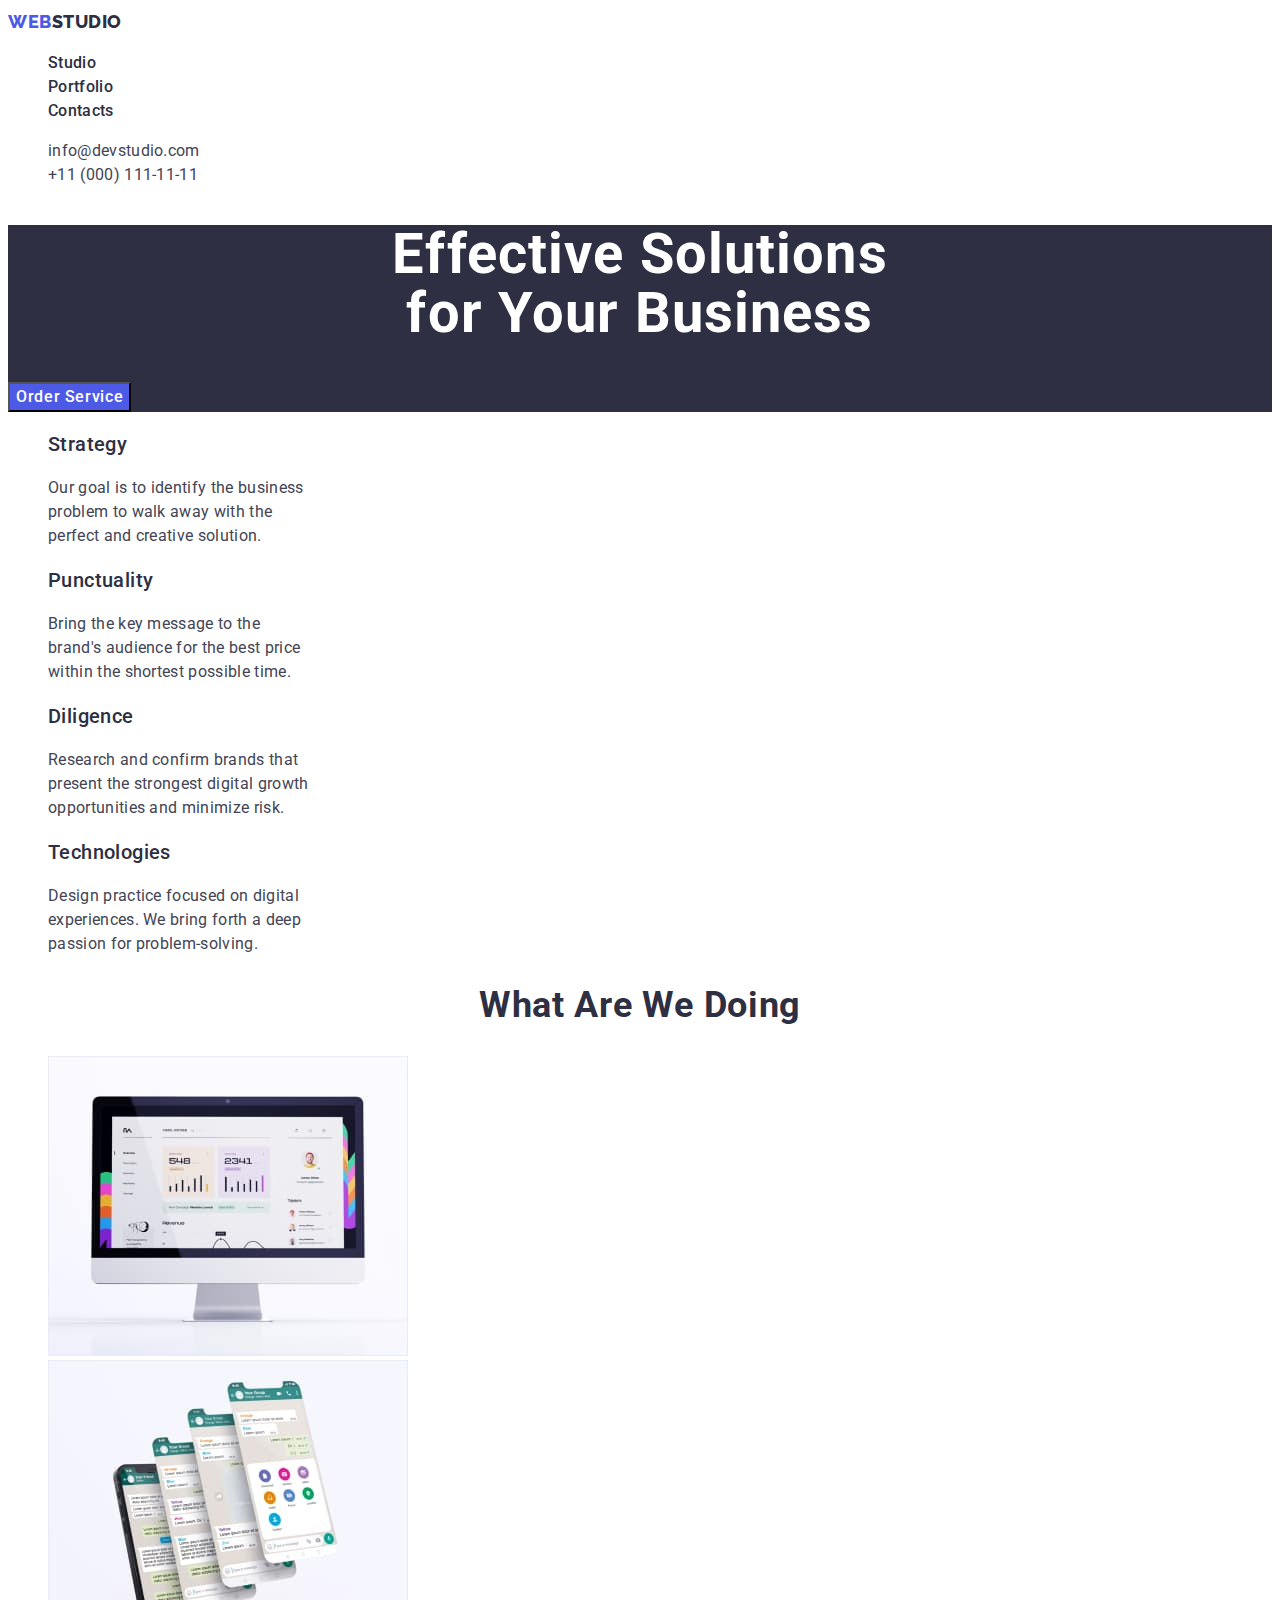
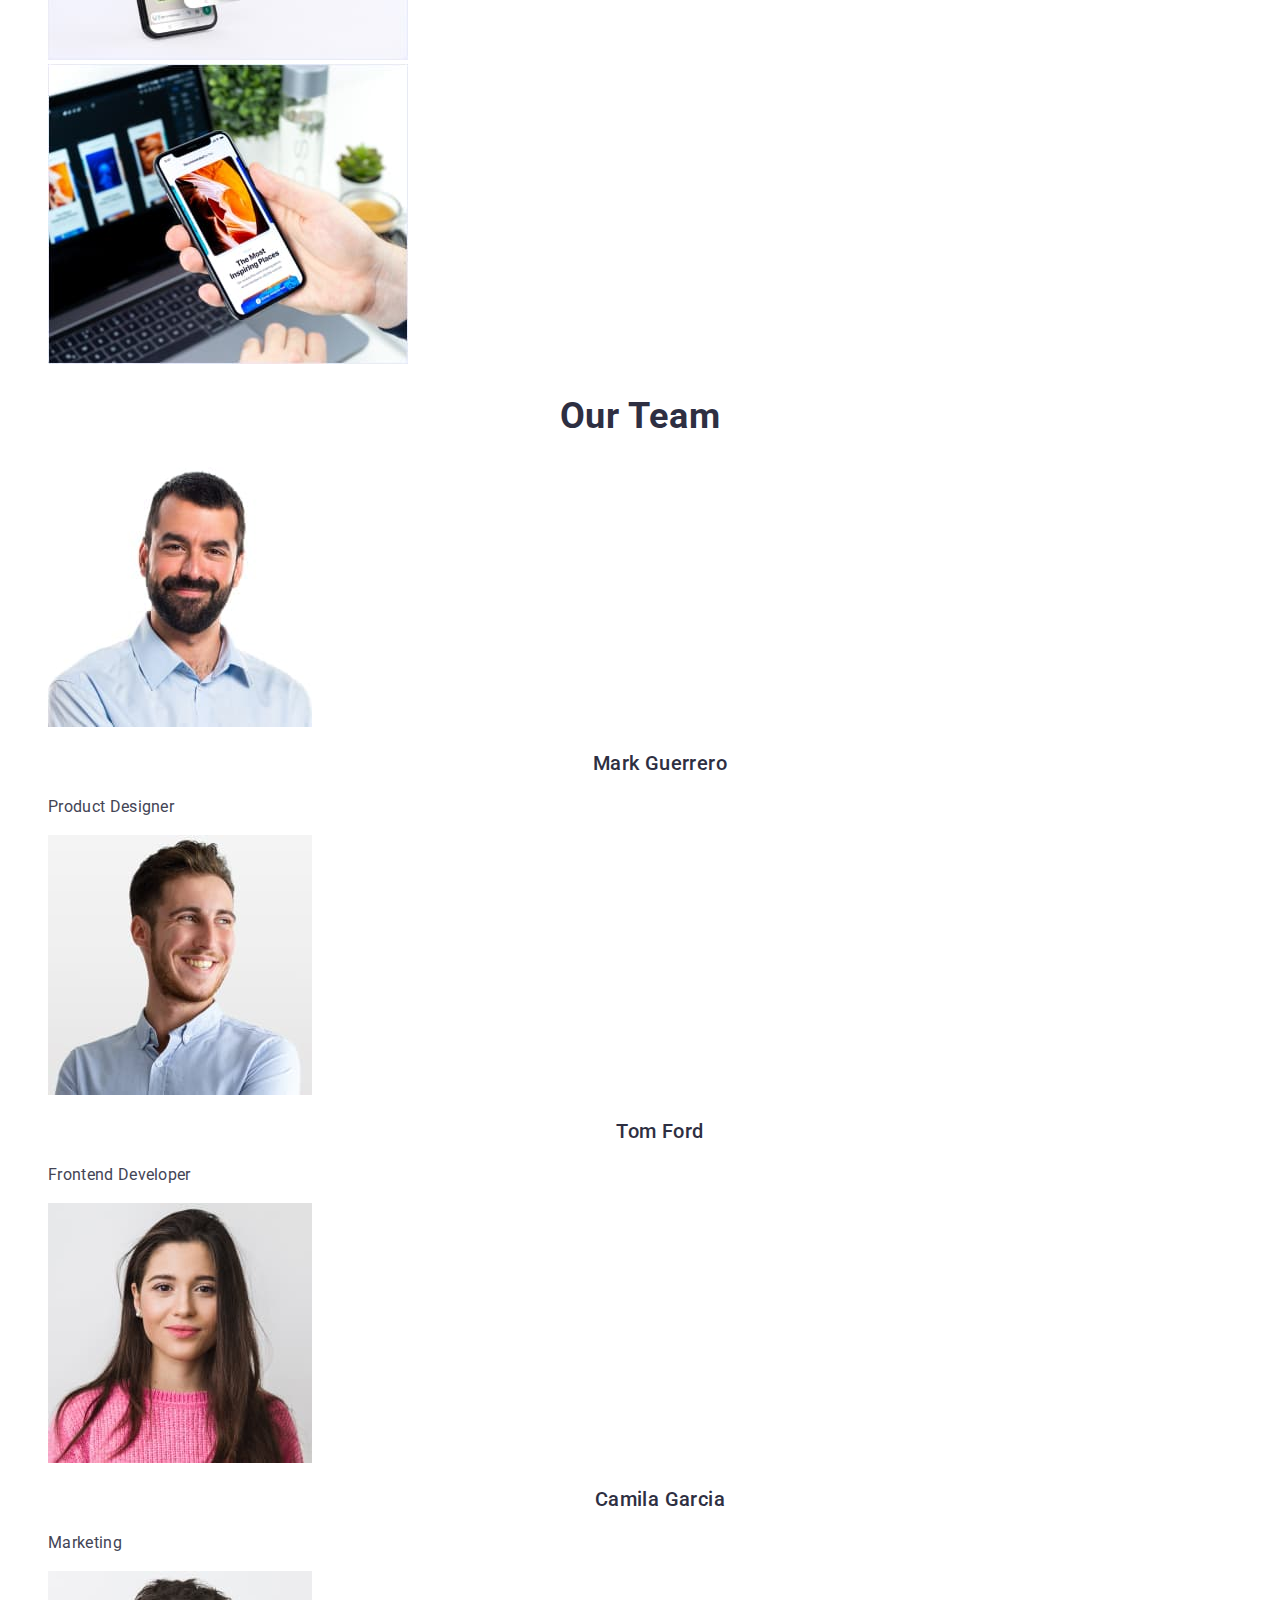
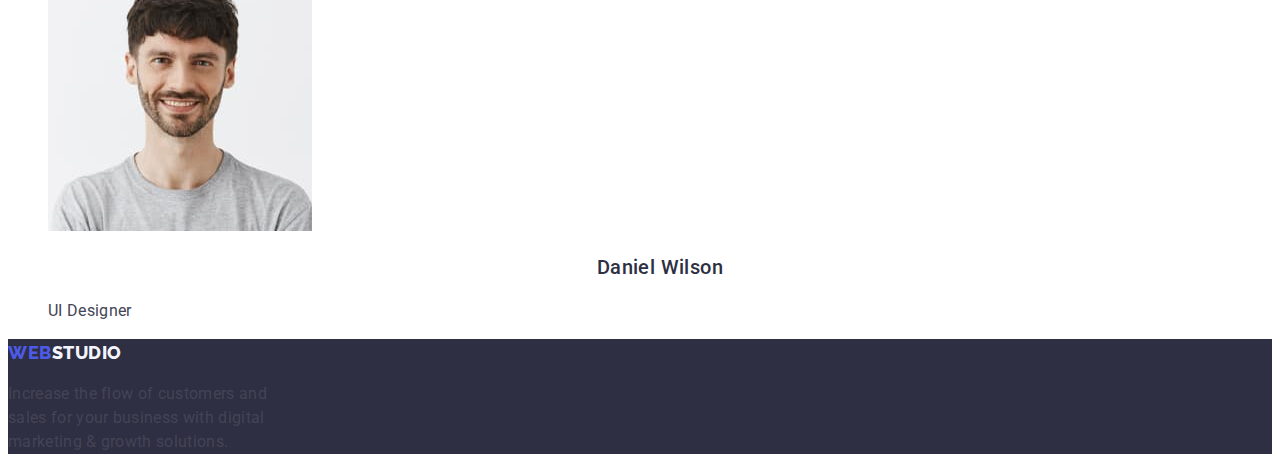
<file: index.html>
<!DOCTYPE html>
<html lang="en">
  <head>
    <meta charset="UTF-8" />
    <meta http-equiv="X-UA-Compatible" content="IE=edge" />
    <meta name="viewport" content="width=device-width, initial-scale=1.0" />
    <title>Main Page</title>
    <link rel="preconnect" href="https://fonts.googleapis.com" />
    <link rel="preconnect" href="https://fonts.gstatic.com" crossorigin />
    <link
      href="https://fonts.googleapis.com/css2?family=Raleway:wght@800&family=Roboto:wght@400;500;700&display=swap"
      rel="stylesheet"
    />
    <link rel="stylesheet" href="./css/styles.css" />
  </head>
  <body>
    <header class="page">
      <nav class="page-nav">
        <a class="logo-link link" href="WEBSTUDIO"
          >WEB<span class="page-studio">Studio</span></a
        >
        <ul class="site-nav list">
          <li class="site-nav-item">
            <a class="site-nav link" href="./index.html">Studio</a>
          </li>
          <li class="site-nav-item">
            <a class="site-nav link" href="./portfolio.html">Portfolio</a>
          </li>
          <li class="site-nav-item">
            <a class="site-nav link" href="">Contacts</a>
          </li>
        </ul>
      </nav>
      <address class="menu-contacts">
        <ul class="menu-list list">
          <li class="menu-item">
            <a class="contacts link" href="info@devstudio.com"
              >info@devstudio.com</a
            >
          </li>
          <li class="menu-item">
            <a class="contacts link" href="+110001111111"
              >+11 (000) 111-11-11</a
            >
          </li>
        </ul>
      </address>
    </header>
    <main>
      <section class="hero">
        <h1 class="hero-title">Effective Solutions <br> for Your Business</h1>
        <button class="modal-btn" type="button">Order Service</button>
      </section>
      <section class="section">
        <h2 hidden class="section-title">About us</h2>
        <ul class="list">
          <li>
            <h3 class="list-title">Strategy</h3>
            <p class="list-text">
              Our goal is to identify the business problem to walk away with the
              perfect and creative solution.
            </p>
          </li>
          <li>
            <h3 class="list-title">Punctuality</h3>
            <p class="list-text">
              Bring the key message to the brand's audience for the best price
              within the shortest possible time.
            </p>
          </li>
          <li>
            <h3 class="list-title">Diligence</h3>
            <p class="list-text">
              Research and confirm brands that present the strongest digital
              growth opportunities and minimize risk.
            </p>
          </li>
          <li>
            <h3 class="list-title">Technologies</h3>
            <p class="list-text">
              Design practice focused on digital experiences. We bring forth a
              deep passion for problem-solving.
            </p>
          </li>
        </ul>
      </section>
      <section class="section">
        <h2 class="section-title">What are we doing</h2>
        <ul class="list">
          <li>
            <img
              src="./images/img-gadget-1.jpg"
              alt="gadget-1"
              width="360"
              height="300"
            />
          </li>
          <li>
            <img
              src="./images/img-gadget-2.jpg"
              alt="gadget-2"
              width="360"
              height="300"
            />
          </li>
          <li>
            <img
              src="./images/img-gadget-3.jpg"
              alt="gadget-3"
              width="360"
              height="300"
            />
          </li>
        </ul>
      </section>
      <section class="section">
        <h2 class="section-title">Our Team</h2>
        <ul class="list-profession list">
          <li>
            <img
              src="./images/img-card-1.jpg"
              alt="Mark Guarrero"
              width="264"
              height="260"
            />
            <h3 class="name">Mark Guerrero</h3>
            <p class="list-text">Product Designer</p>
          </li>
          <li>
            <img
              src="./images/img-card-2.jpg"
              alt="Tom Ford"
              width="264"
              height="260"
            />
            <h3 class="name">Tom Ford</h3>
            <p class="list-text">Frontend Developer</p>
          </li>
          <li>
            <img
              src="./images/img-card-3.jpg"
              alt="Camila Garcia"
              width="264"
              height="260"
            />
            <h3 class="name">Camila Garcia</h3>
            <p class="list-text">Marketing</p>
          </li>
          <li>
            <img
              src="./images/img-card-4.jpg"
              alt="Daniel Wilson"
              width="264"
              height="260"
            />
            <h3 class="name">Daniel Wilson</h3>
            <p class="list-text">UI Designer</p>
          </li>
        </ul>
      </section>
    </main>
    <footer class="page-down">
      <a class="logo-link link" href="WEBSTUDIO"
        >WEB<span class="studio">Studio</span></a
      >
      <p class="list-text">
        Increase the flow of customers and sales for your business with digital
        marketing & growth solutions.
      </p>
    </footer>
  </body>
</html>
</file>
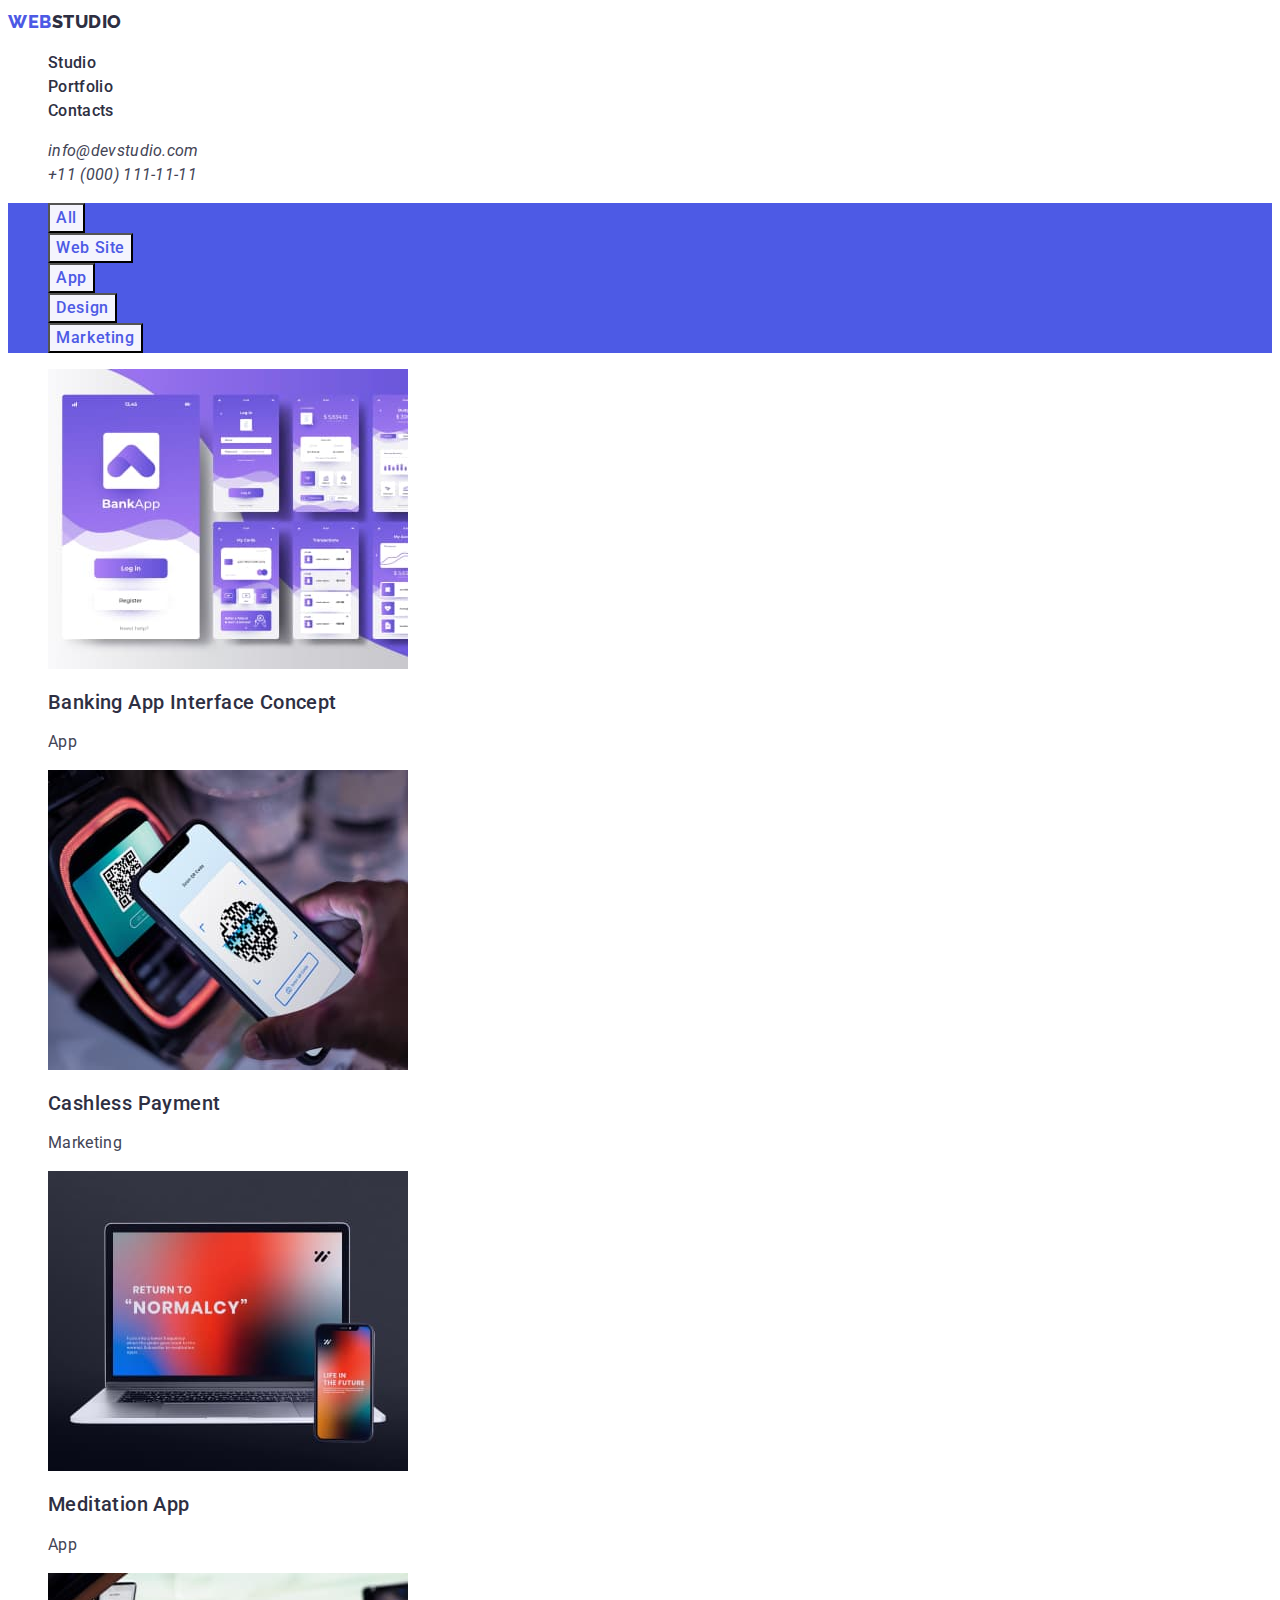
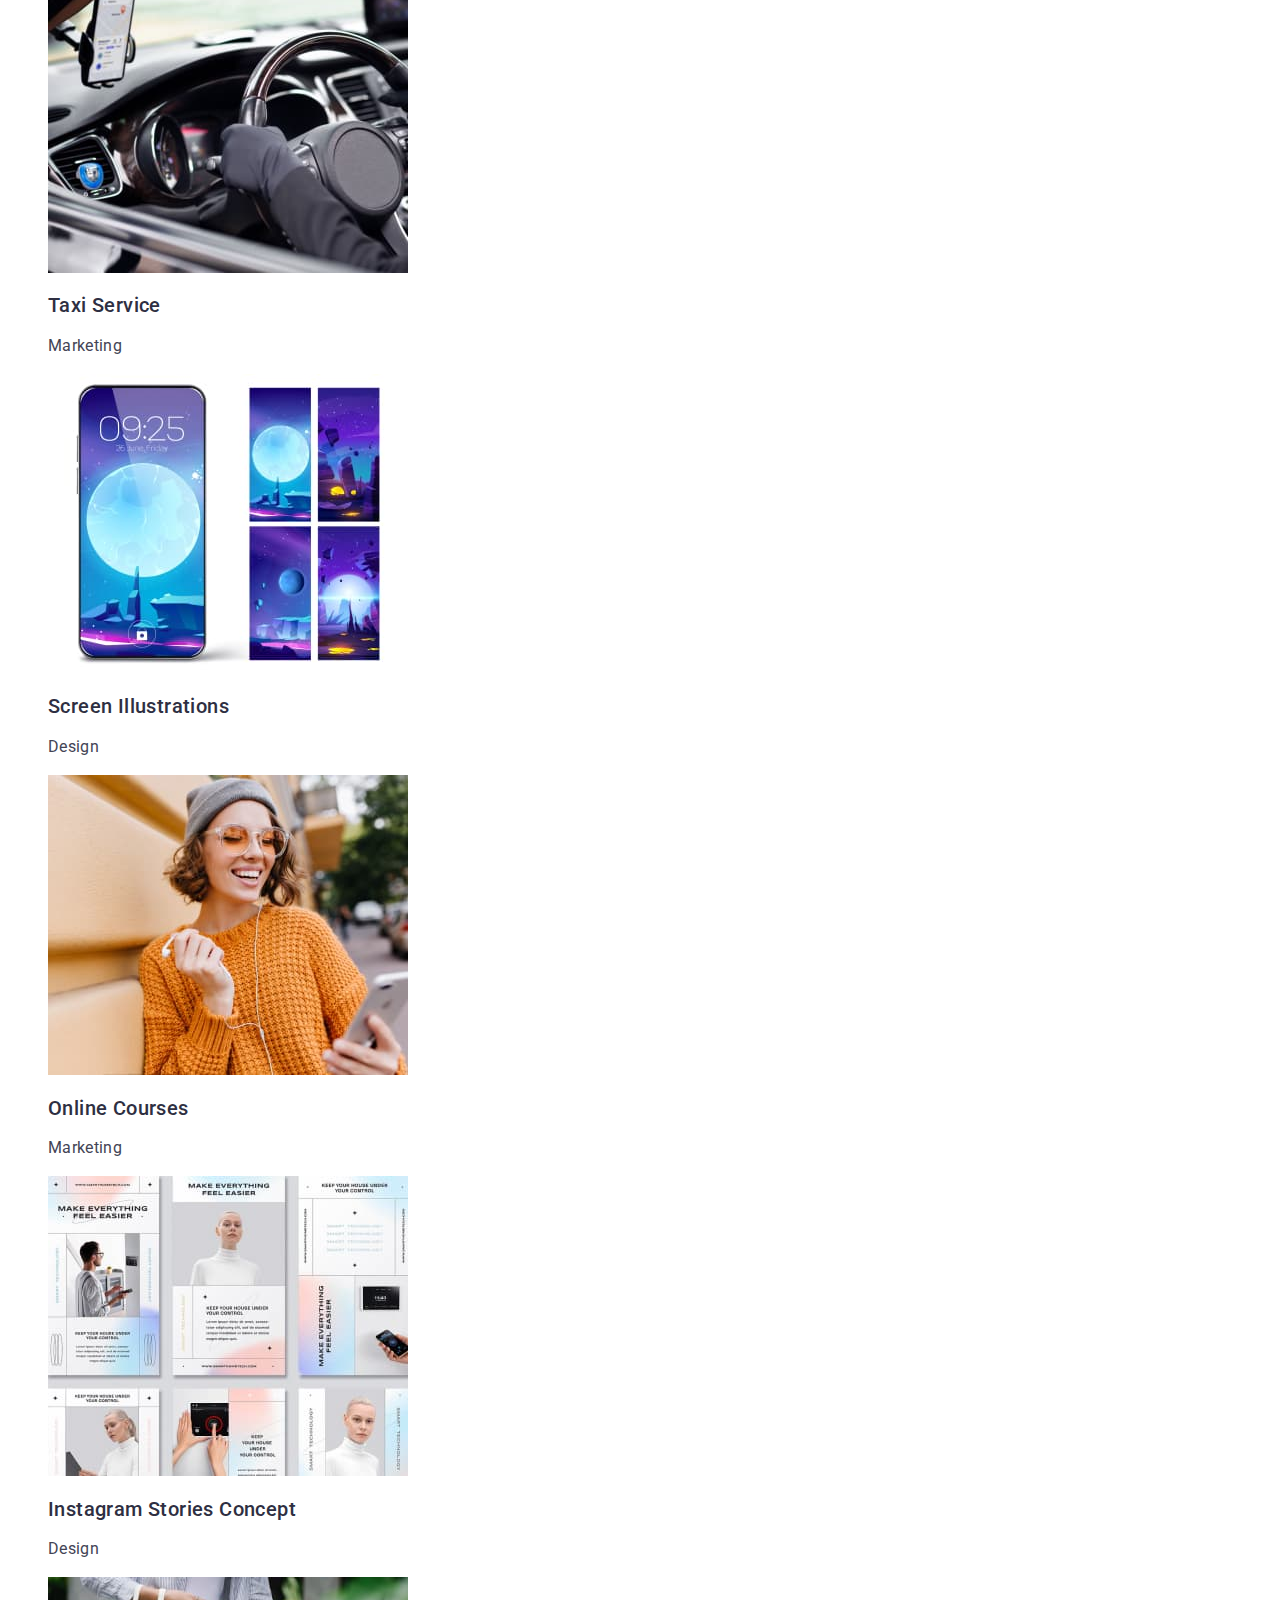
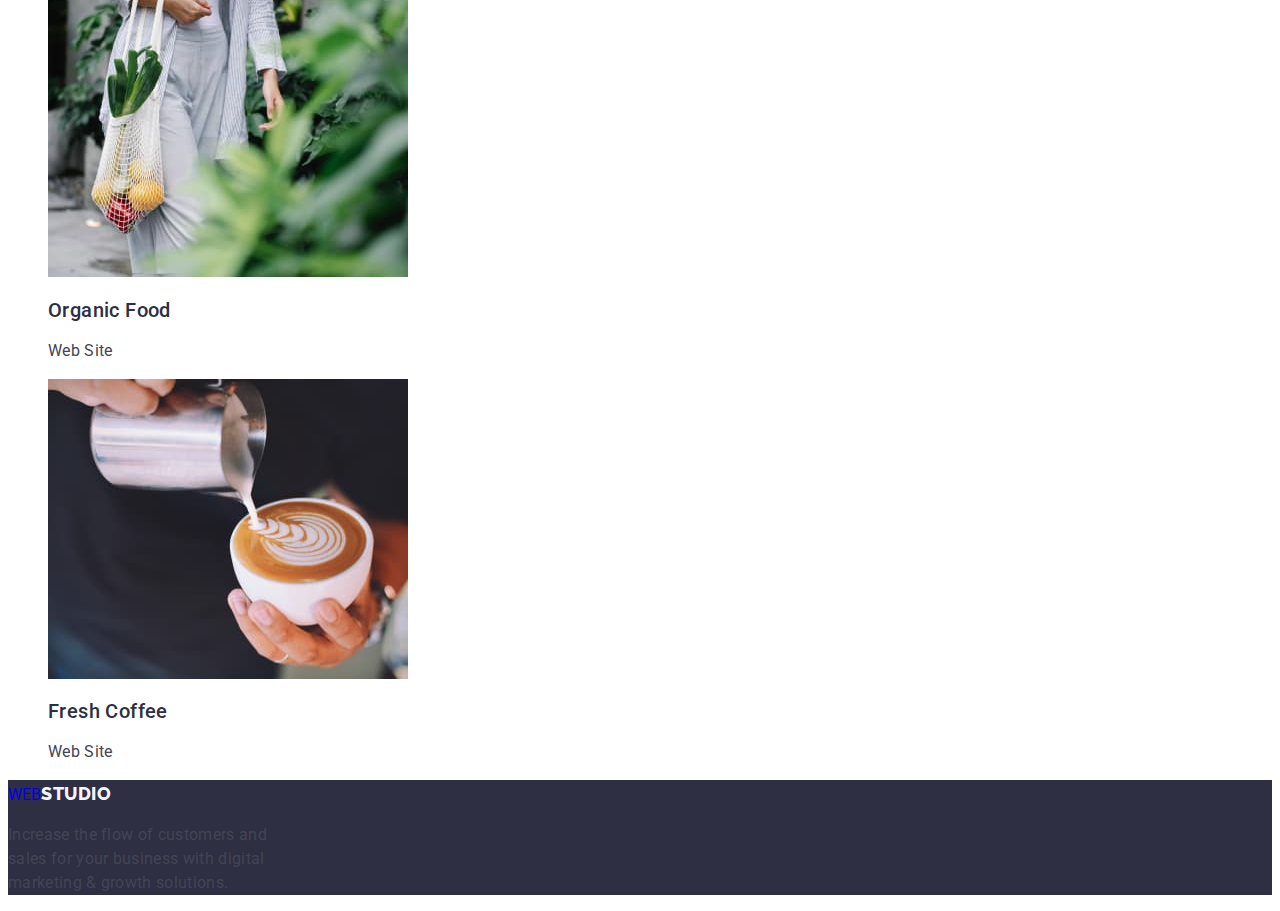
<file: portfolio.html>
<!DOCTYPE html>
<html lang="en">
  <head>
    <meta charset="UTF-8" />
    <meta http-equiv="X-UA-Compatible" content="IE=edge" />
    <meta name="viewport" content="width=device-width, initial-scale=1.0" />
    <title>Portfolio</title>
    <link rel="preconnect" href="https://fonts.googleapis.com" />
    <link rel="preconnect" href="https://fonts.gstatic.com" crossorigin />
    <link
      href="https://fonts.googleapis.com/css2?family=Raleway:wght@800&family=Roboto:wght@400;500;700&display=swap"
      rel="stylesheet"
    />
    <link rel="stylesheet" href="./css/styles.css" />
  </head>
  <body>
    <header class="page">
      <nav class="page-nav">
        <a class="logo-link link" href="WEBSTUDIO"
          >WEB<span class="page-studio">STUDIO</span></a
        >
        <ul class="site-nav list">
          <li class="menu-item">
            <a class="menu-item link" href="./index.html">Studio</a>
          </li>
          <li class="menu-item">
            <a class="menu-item link" href="./portfolio.html">Portfolio</a>
          </li>
          <li class="menu-item">
            <a class="menu-item link" href="contacts">Contacts</a>
          </li>
        </ul>
      </nav>
      <address>
        <ul class="menu-list list">
          <li class="menu-item">
            <a class="mailto link" href="info@devstudio.com"
              >info@devstudio.com</a
            >
          </li>
          <li class="menu-item">
            <a class="tel-number link" href="+110001111111"
              >+11 (000) 111-11-11</a
            >
          </li>
        </ul>
      </address>
    </header>
    <main>
      <section class="section">
        <h1 hidden class="section-title">Portfolio</h1>
        <ul class="modal-btn list">
          <li><button class="modal-btn-portfolio" type="button">All</button></li>
          <li><button class="modal-btn-portfolio" type="button">Web Site</button></li>
          <li><button class="modal-btn-portfolio" type="button">App</button></li>
          <li><button class="modal-btn-portfolio" type="button">Design</button></li>
          <li><button class="modal-btn-portfolio" type="button">Marketing</button></li>
        </ul>
        <ul class="menu-link list">
          <li class="list">
            <a class="link" href="#">     
                <img 
              src="./images/img-row-up-1.jpg"
              alt="Banking App Interface Concept"
              width="360"
              height="300"
            />
           <h2 class="list-title">Banking App Interface Concept</h2>
            <p class="list-text">App</p>
          </a> 
          </li>
          <li class="list">
            <a class="link" href="#">
            <img 
              src="./images/img-row-up-2.jpg"
              alt="Cashless Payment"
              width="360"
              height="300"
            />
            <h2 class="list-title">Cashless Payment</h2>
            <p class="list-text">Marketing</p>
          </a>
          </li>
          <li class="list">
            <a class="link" href="#">
            <img 
              src="./images/img-row-up-3.jpg"
              alt="Meditaion App"
              width="360"
              height="300"
            />
            <h2 class="list-title">Meditation App</h2>
            <p class="list-text">App</p>
          </a>
          </li>       
              <li class="list">
                <a class="link" href="#">
            <img 
              src="./images/img-row-medium-1.jpg"
              alt="Taxi Service"
              width="360"
              height="300"
            />
            <h2 class="list-title">Taxi Service</h2>
            <p class="list-text">Marketing</p>
          </a>
          </li>
          <li class="list">
            <a class="link" href="#">
            <img 
              src="./images/img-row-medium-2.jpg"
              alt="Screen Illustrations"
              width="360"
              height="300"
            />
            <h2 class="list-title">Screen Illustrations</h2>
            <p class="list-text">Design</p>
          </a>
          </li>
          <li class="list">
            <a class="link" href="#">
            <img 
              src="./images/img-row-medium-3.jpg"
              alt="Online Courses"
              width="360"
              height="300"
            />
            <h2 class="list-title">Online Courses</h2>
            <p class="list-text">Marketing</p>
          </a>
          </li>
          <li class="list">
            <a class="link" href="#">
            <img 
              src="./images/img-row-down-1.jpg"
              alt="Instagram Stories Concept"
              width="360"
              height="300"
            />
            <h2 class="list-title">Instagram Stories Concept</h2>
            <p class="list-text">Design</p>
          </a>
          </li>
          <li class="list">
            <a class="link" href="#">
            <img 
              src="./images/img-row-down-2.jpg"
              alt="Organic Food"
              width="360"
              height="300"
            />
            <h2 class="list-title">Organic Food</h2>
            <p class="list-text">Web Site</p>
          </a>
          </li>
          <li class="list">
            <a class="link" href="#">
            <img 
              src="./images/img-row-down-3.jpg"
              alt="Fresh Coffee"
              width="360"
              height="300"
            />
            <h2 class="list-title">Fresh Coffee</h2>
            <p class="list-text">Web Site</p>
          </a>
          </li>
        </ul>
      </section>
    </main>
    <footer class="page-down">
      <a class="logo-down link" href="WEBSTUDIO"
        >WEB<span class="studio">STUDIO</span></a
      >
      <p class="list-text">
        Increase the flow of customers and sales for your business with digital
        marketing & growth solutions.
      </p>
    </footer>
  </body>
</html>
</file>
<file: css/styles.css>
:root {
  --primary-font: "Roboto", sans-serif;
  --secondary-font: "Raleway", sans-serif;
  --accent-color: #404bbf;
}

.list {
  list-style: none;
}
.link {
  text-decoration: none;
}

body {
  font-family: var(--primary-font);
   color: #434455;
}

.logo-link {
  font-family: var(--secondary-font);
  font-weight: 800;
  font-size: 18px;
  line-height: 1.17;
  letter-spacing: 0.03em;
  text-transform: uppercase;
  color: #4d5ae5;
}

.web {
  font-family: var(--secondary-font);
  font-weight: 800;
  font-size: 18px;
  line-height: 1.5;
  letter-spacing: 0.03em;
  color: #4d5ae5;
}

.page-studio {
  font-family: var(--secondary-font);
  font-weight: 800;
  font-size: 18px;
  line-height: 1.5;
  letter-spacing: 0.03em;
  color: #2e2f42;
}

.studio {
  font-family: var(--secondary-font);
  font-weight: 800;
  font-size: 18px;
  line-height: 1.5;
  letter-spacing: 0.03em;
  color: #f4f4fd;
}
.site-nav .link {
  font-weight: 500;
  font-size: 16px;
  line-height: 1.5;
  letter-spacing: 0.02em;
  color: #2e2f42;
}
.site-nav .link:hover,
.site-nav .link:focus {
  color: var(--accent-color);
}

.menu-list .link {
  font-weight: 400;
  font-size: 16px;
  line-height: 1.5;
  letter-spacing: 0.02em;
  color: #434455;
}

.menu-list .link:hover,
.menu-list .link:focus {
  color: var(--accent-color);
}

.list-title {
  font-weight: 500;
  font-size: 20px;
  line-height: 1.2;
  letter-spacing: 0.02em;
  color: #2e2f42;
}

.list-text {
  font-weight: 400;
  font-size: 16px;
  line-height: 1.5;
  letter-spacing: 0.02em;
  width: 264px;
  color: #434455;
}

.menu-contacts {
  font-style: normal;
}

.hero {
  background-color: #2e2f42;
}

.hero-title {
  font-weight: 700;
  font-size: 56px;
  line-height: 1.07;
  letter-spacing: 0.02em;
  text-align: center;
  color: #ffffff;
  }

.section-title {
  font-style: normal;
  font-weight: 700;
  font-size: 36px;
  line-height: 1.11;
  letter-spacing: 0.02em;
  text-align: center;
  text-transform: capitalize;
  color: #2e2f42;
}

.name {
  font-weight: 500;
  font-size: 20px;
  line-height: 1.2;
  text-align: center;
  letter-spacing: 0.02em;
  color: #2e2f42;
}

.modal-btn {
  font-family: var(--primary-font);
  font-weight: 500;
  font-size: 16px;
  line-height: 1.5;
  letter-spacing: 0.04em; 
  cursor: pointer;
  color: #FFFFFF;
  background-color: #4D5AE5;
}

.modal-btn:hover,
.modal-btn:focus {
color: #FFFFFF;
background-color: var(--accent-color);
}

.modal-btn-portfolio {
  font-family: var(--primary-font);
  font-weight: 500;
  font-size: 16px;
  line-height: 1.5;
  letter-spacing: 0.04em; 
  cursor: pointer;
  color: #4D5AE5;
  background-color: #F4F4FD;
}

.modal-btn-portfolio:hover,
.modal-btn-portfolio:focus {
color: #FFFFFF;
background-color: var(--accent-color);
}

.page-down {
  background-color: #2e2f42;
}
</file>
